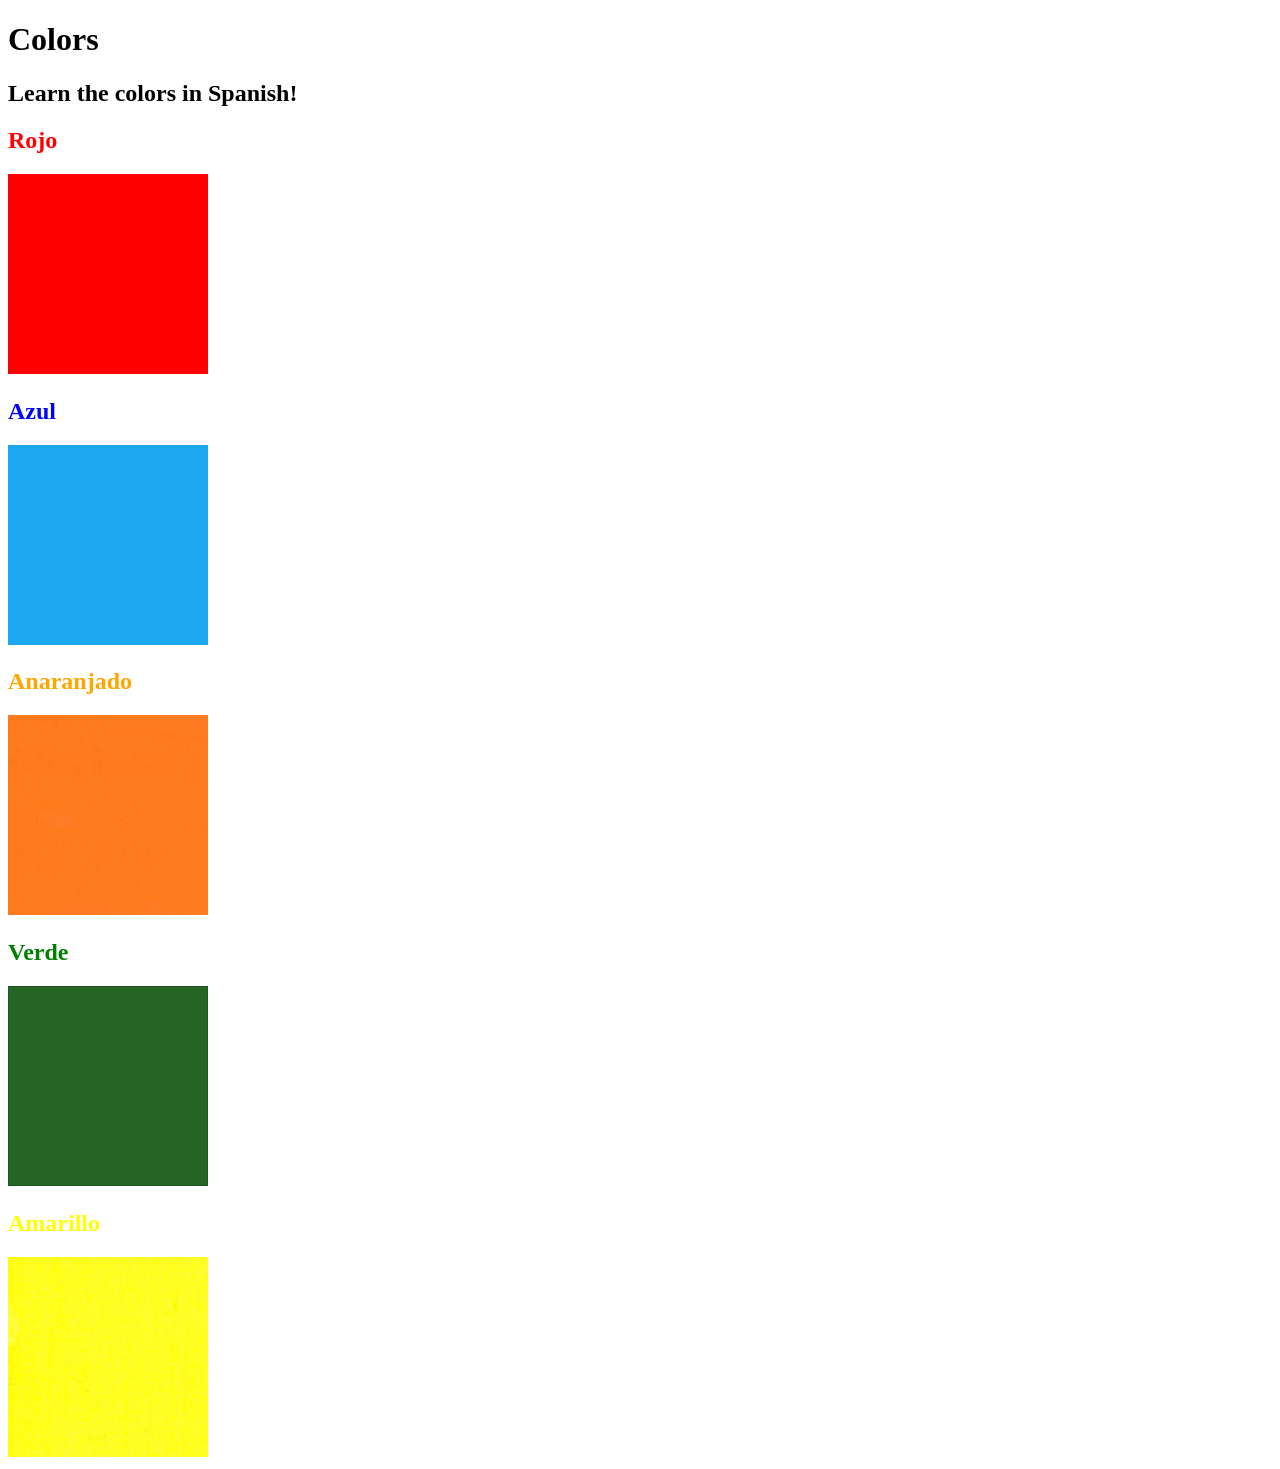
<file: 5.4+Color+Vocab+Project/index.html>
<!DOCTYPE html>
<html lang="en">
  <head>
    <meta charset="UTF-8" />
    <title>Spanish Vocabulary</title>
    <link rel="stylesheet" href="./style.css" />
  </head>

  <body>
    <h1>Colors</h1>
    <h2>Learn the colors in Spanish!</h2>
    <h2 class="color-title" id="red">Rojo</h2>
    <img src="./assets/images/red.png" alt="red" />

    <h2 class="color-title" id="blue">Azul</h2>
    <img src="./assets/images/blue.png" alt="blue" />

    <h2 class="color-title" id="orange">Anaranjado</h2>
    <img src="./assets/images/orange.png" alt="orange" />

    <h2 class="color-title" id="green">Verde</h2>
    <img src="./assets/images/green.png" alt="green" />

    <h2 class="color-title" id="yellow">Amarillo</h2>
    <img src="./assets/images/yellow.png" alt="yellow" />
  </body>
</html>

<!-- 
TODOs
IMPORTANT: You should not need to make ANY CHANGES to index.html
All code should be written in your CSS file.

1. Create a CSS file and incorporate it as an external stylesheet.
2. Use CSS to style each of the color titles to meaning. 
Hint: Use the id to help if you don't know the words in spanish.
3. Use CSS to change all the color titles to have "font-weight: normal;"
4. Use CSS (not HTML) to make all the images 200px heigh and 200px wide. 
Hint: 
https://developer.mozilla.org/en-US/docs/Web/CSS/height
https://developer.mozilla.org/en-US/docs/Web/CSS/width
-->
</file>
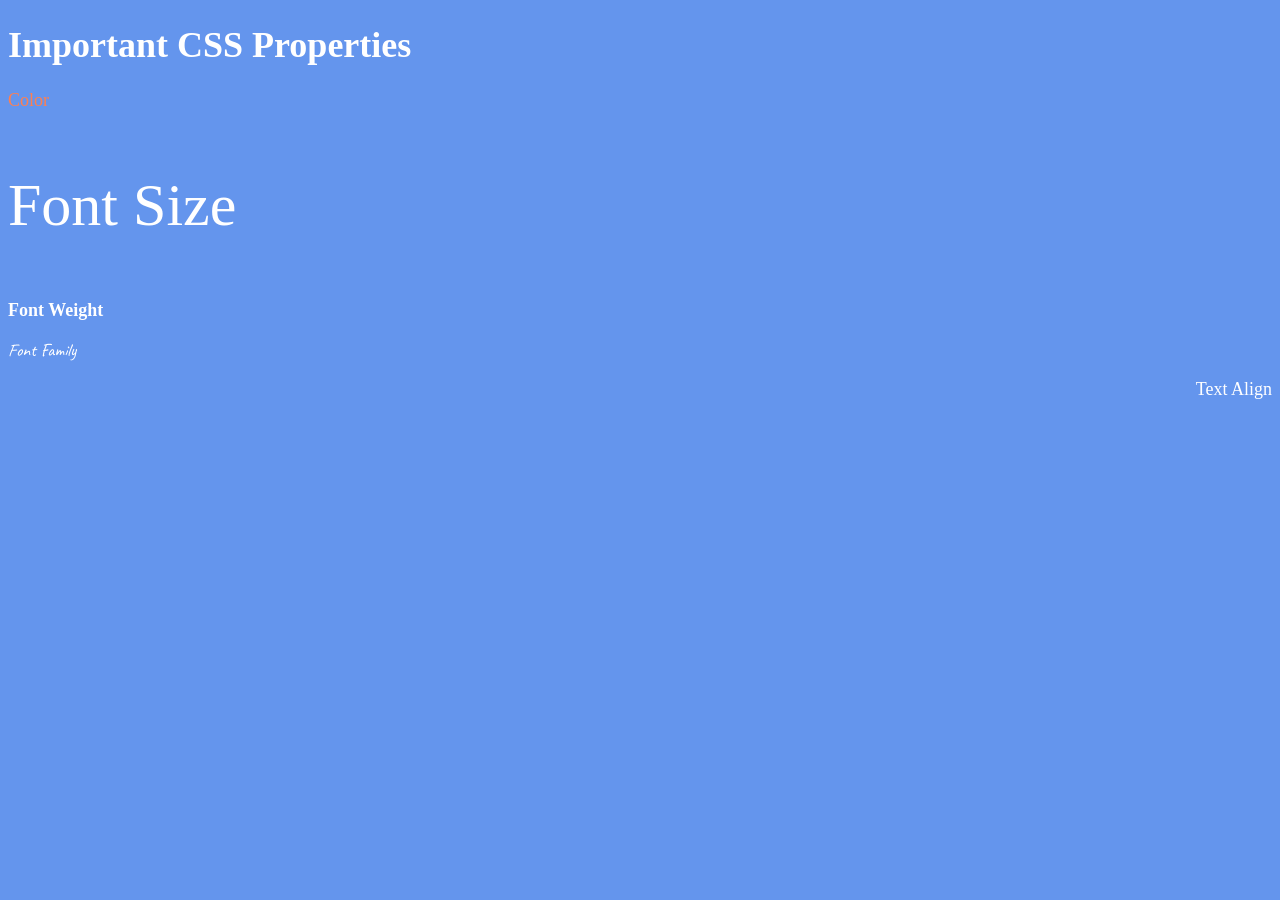
<file: 6.1+Font+Properties/index.html>
<!DOCTYPE html>
<html lang="en">

<head>
  <meta charset="UTF-8">
  <title>CSS Properties</title>
  <style>
    body {
      background-color: cornflowerblue;
      color: white;
      font-size: 18px;
    }

    /* Don't change the CSS above, add Your CSS below */
    #color{
      color:coral;
    }

    #size{
      font-size: 2rem;
    }

    #weight{
      font-weight: 900;
    }

    #family{
      font-family: "Caveat", cursive;
    }

    #align{
      text-align: right;
    }

    html{
      font-size: 30px;
    }


    


    
  </style>
  <link rel="preconnect" href="https://fonts.googleapis.com">
  <link rel="preconnect" href="https://fonts.gstatic.com" crossorigin>
  <link href="https://fonts.googleapis.com/css2?family=Caveat:wght@400..700&display=swap" rel="stylesheet">
  </head>

<body>
  <h1>Important CSS Properties</h1>
  <p id="color">Color</p>
  <p id="size">Font Size</p>
  <p id="weight">Font Weight</p>
  <p id="family">Font Family</p>
  <p id="align">Text Align</p>

  <!-- TODOs
  1. Change the color of <p>Color</p> to "coral" color.
  2. Change the font size of <p>Font Size</p> to 2X the size of the root font size.
  3. Change the font weight of <p>Font Weight</p> to 900.
  4. Change the font family of <p>Font Family</p> to the Google font Caveat with regular (400) font weight.
  Link: https://fonts.google.com/specimen/Caveat
  5. Change the <p>Text Align</p> to right align.
  6. Change the the root (html element) font size to 30px -->
</body>

</html>
</file>
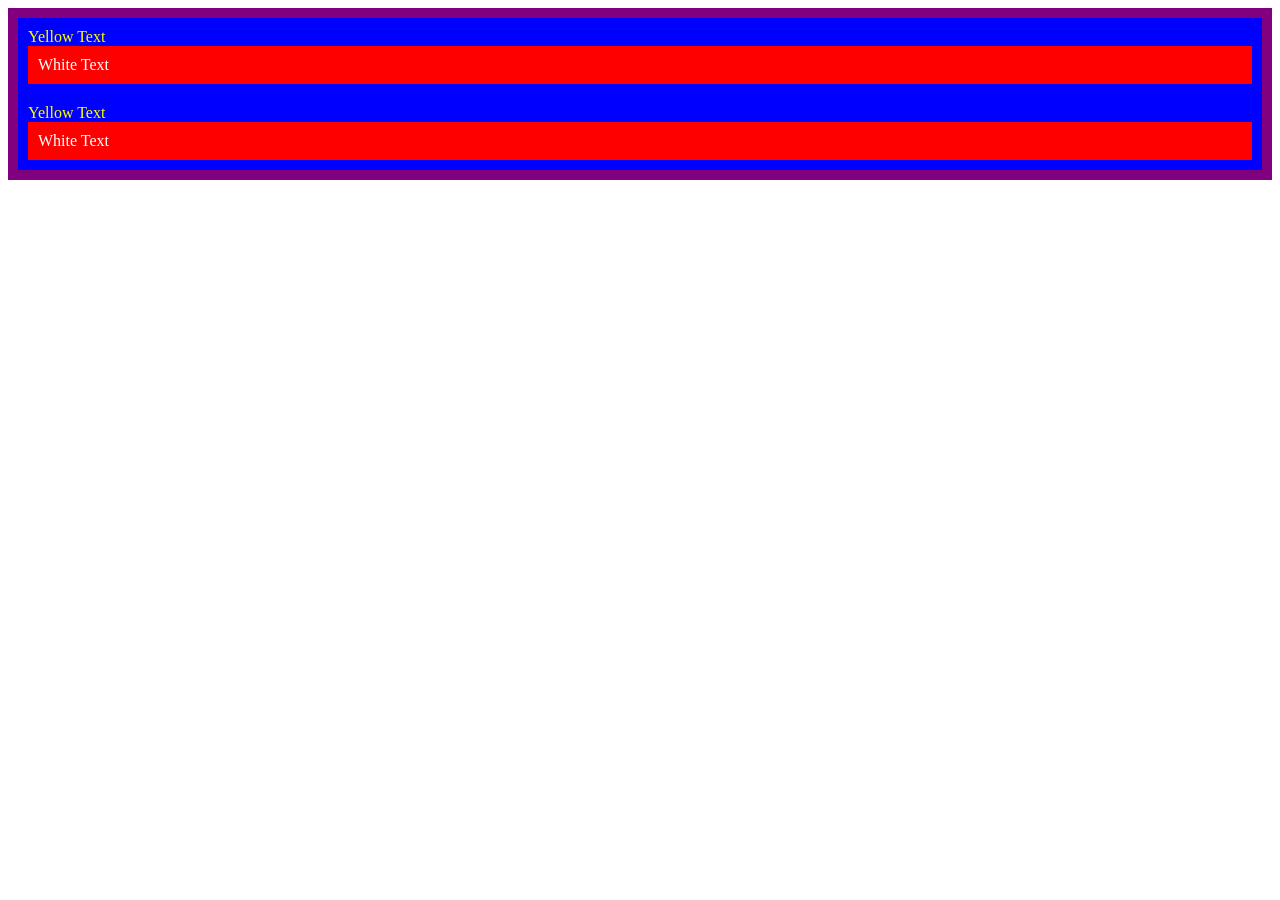
<file: 7.0+CSS+Cascade/index.html>
<!DOCTYPE html>
<html lang="en">

<head>
  <meta charset="UTF-8">
  <title>CSS Cascade</title>
  <link rel="stylesheet" href="./style.css">
</head>

<body>
  <div id="outer-box" class="box">
    <div class="box">
      <p>Yellow Text</p>
      <div class="box inner-box">
        <p class="white-text">White Text</p>
      </div>
    </div>
    <div class="box">
      <p>Yellow Text</p>
      <div class="box inner-box">
        <p class="white-text">White Text</p>
      </div>
    </div>
  </div>
</body>

</html>
</file>
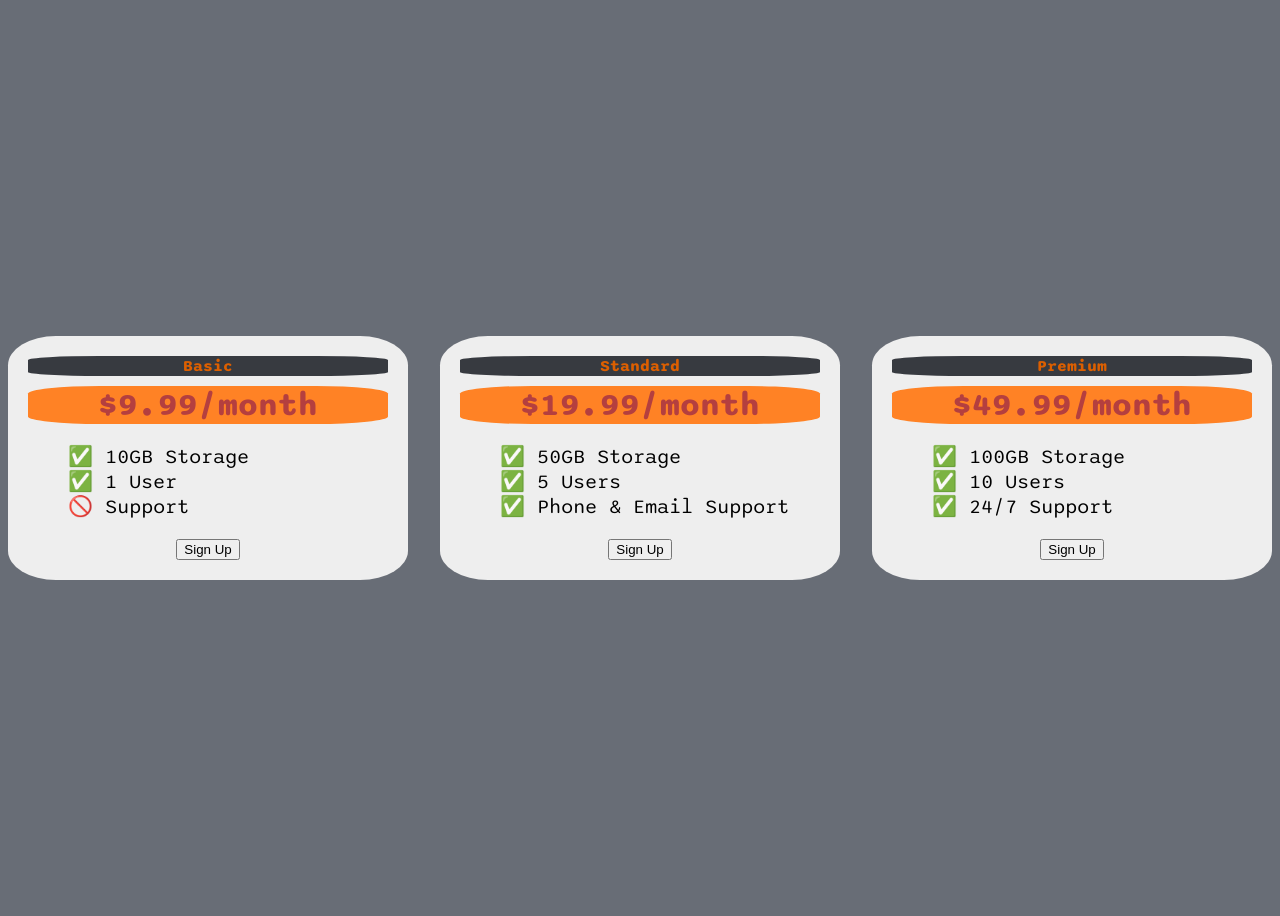
<file: 9.4+Flexbox+Pricing+Table+Project/index.html>
<!DOCTYPE html>
<html>
  <head>
    <title>Flexbox Pricing Table</title>
    <link rel="preconnect" href="https://fonts.googleapis.com" />
    <link rel="preconnect" href="https://fonts.gstatic.com" crossorigin />
    <link
      href="https://fonts.googleapis.com/css2?family=Sono:wght@400;700&display=swap"
      rel="stylesheet"
    />
    <style>
      body {
        font-family: "Sono", sans-serif;
        background-color: #686D76;
      }
      .pricing-container {
        display:flex;
        align-items: center;
        justify-content:center;
        height: 100vh;
        gap:2rem;
        
      }

      .pricing-plan {
        flex: 1;
        background-color: #EEEEEE;
        padding:20px;
        text-align: center;
        border-radius: 12%;
        max-width: 400px;
      }
      
      .plan-title{
        color: #DC5F00;
        background-color:#373A40;
        border-radius: 20%;
        font-weight: bold;
        margin-bottom: 10px;
      }

      .plan-price
      {
        background-color: #FF8225;
        border-radius: 20%;
        font-size:2rem;
        font-weight: bolder;
        color: #B43F3F;

      }

      .plan-features{
        font-size: 20px;
        list-style: none;
        display: flex;
        flex-direction: column;
        align-items: flex-start;
            
      }






      /* Hint: What can you do with a media query and flexbox? */
      @media (max-width: 1250px) {
        .pricing-container{
          flex-direction:column;

        }
      }
    </style>
  </head>

  <body>
    <div class="pricing-container">
      <div class="pricing-plan">
        <div class="plan-title">Basic</div>
        <div class="plan-price">$9.99/month</div>
        <ul class="plan-features">
          <li>✅ 10GB Storage</li>
          <li>✅ 1 User</li>
          <li>🚫 Support</li>
        </ul>
        <button class="plan-button">Sign Up</button>
      </div>
      <div class="pricing-plan">
        <div class="plan-title">Standard</div>
        <div class="plan-price">$19.99/month</div>
        <ul class="plan-features">
          <li>✅ 50GB Storage</li>
          <li>✅ 5 Users</li>
          <li>✅ Phone &amp; Email Support</li>
        </ul>
        <button class="plan-button">Sign Up</button>
      </div>
      <div class="pricing-plan">
        <div class="plan-title">Premium</div>
        <div class="plan-price">$49.99/month</div>
        <ul class="plan-features">
          <li>✅ 100GB Storage</li>
          <li>✅ 10 Users</li>
          <li>✅ 24/7 Support</li>
        </ul>
        <button class="plan-button">Sign Up</button>
      </div>
    </div>
  </body>
</html>
</file>
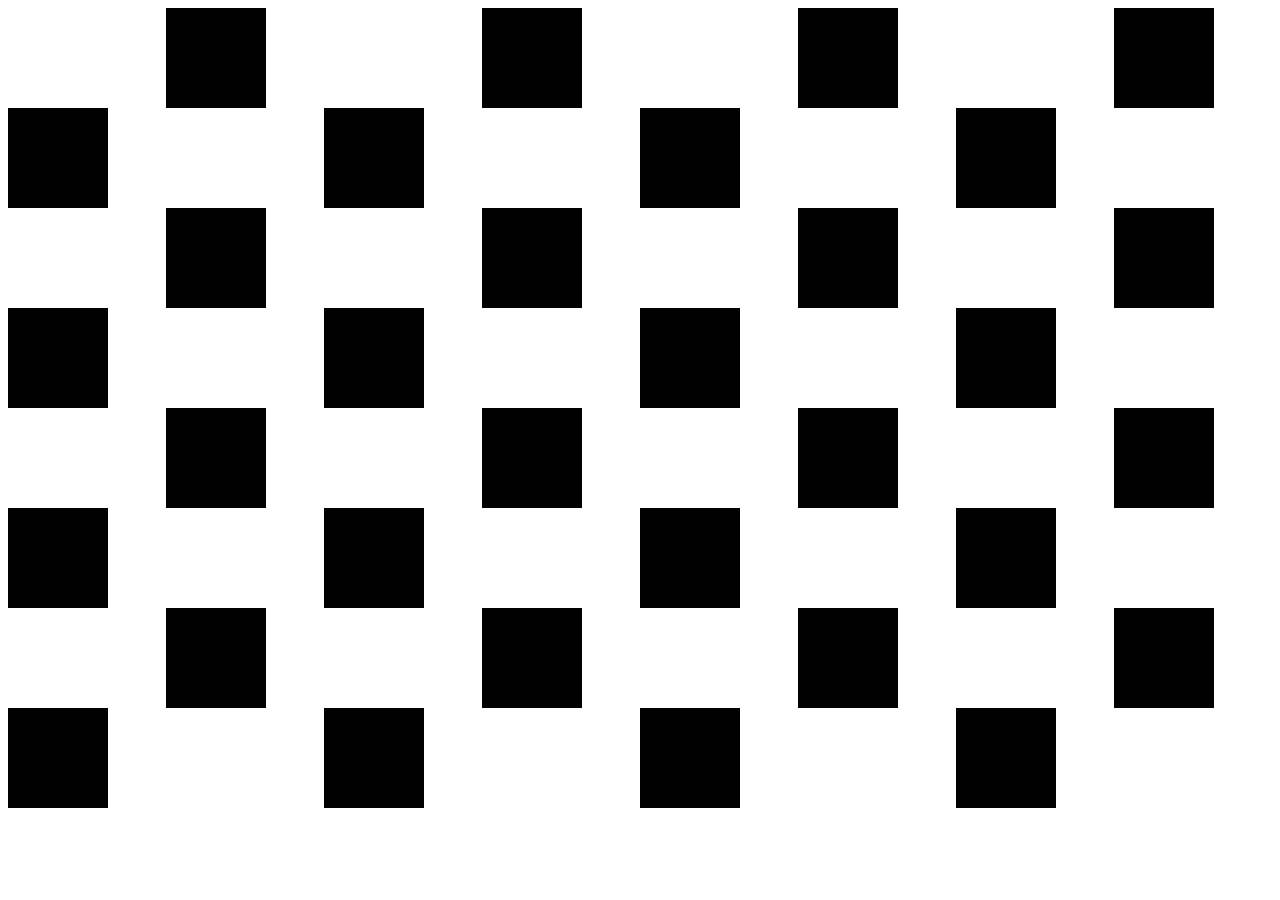
<file: 10.0+Display+Grid/10.0 Display Grid/index.html>
<!DOCTYPE html>
<html>

<head>
  <title>Chessboard</title>
  <link rel="stylesheet" href="./style.css">
</head>

<body>
  <div class="container">
    <div class="white"></div>
    <div class="black"></div>
    <div class="white"></div>
    <div class="black"></div>
    <div class="white"></div>
    <div class="black"></div>
    <div class="white"></div>
    <div class="black"></div>
    <div class="black"></div>
    <div class="white"></div>
    <div class="black"></div>
    <div class="white"></div>
    <div class="black"></div>
    <div class="white"></div>
    <div class="black"></div>
    <div class="white"></div>
    <div class="white"></div>
    <div class="black"></div>
    <div class="white"></div>
    <div class="black"></div>
    <div class="white"></div>
    <div class="black"></div>
    <div class="white"></div>
    <div class="black"></div>
    <div class="black"></div>
    <div class="white"></div>
    <div class="black"></div>
    <div class="white"></div>
    <div class="black"></div>
    <div class="white"></div>
    <div class="black"></div>
    <div class="white"></div>
    <div class="white"></div>
    <div class="black"></div>
    <div class="white"></div>
    <div class="black"></div>
    <div class="white"></div>
    <div class="black"></div>
    <div class="white"></div>
    <div class="black"></div>
    <div class="black"></div>
    <div class="white"></div>
    <div class="black"></div>
    <div class="white"></div>
    <div class="black"></div>
    <div class="white"></div>
    <div class="black"></div>
    <div class="white"></div>
    <div class="white"></div>
    <div class="black"></div>
    <div class="white"></div>
    <div class="black"></div>
    <div class="white"></div>
    <div class="black"></div>
    <div class="white"></div>
    <div class="black"></div>
    <div class="black"></div>
    <div class="white"></div>
    <div class="black"></div>
    <div class="white"></div>
    <div class="black"></div>
    <div class="white"></div>
    <div class="black"></div>
    <div class="white"></div>
  </div>
</body>

</html>
</file>
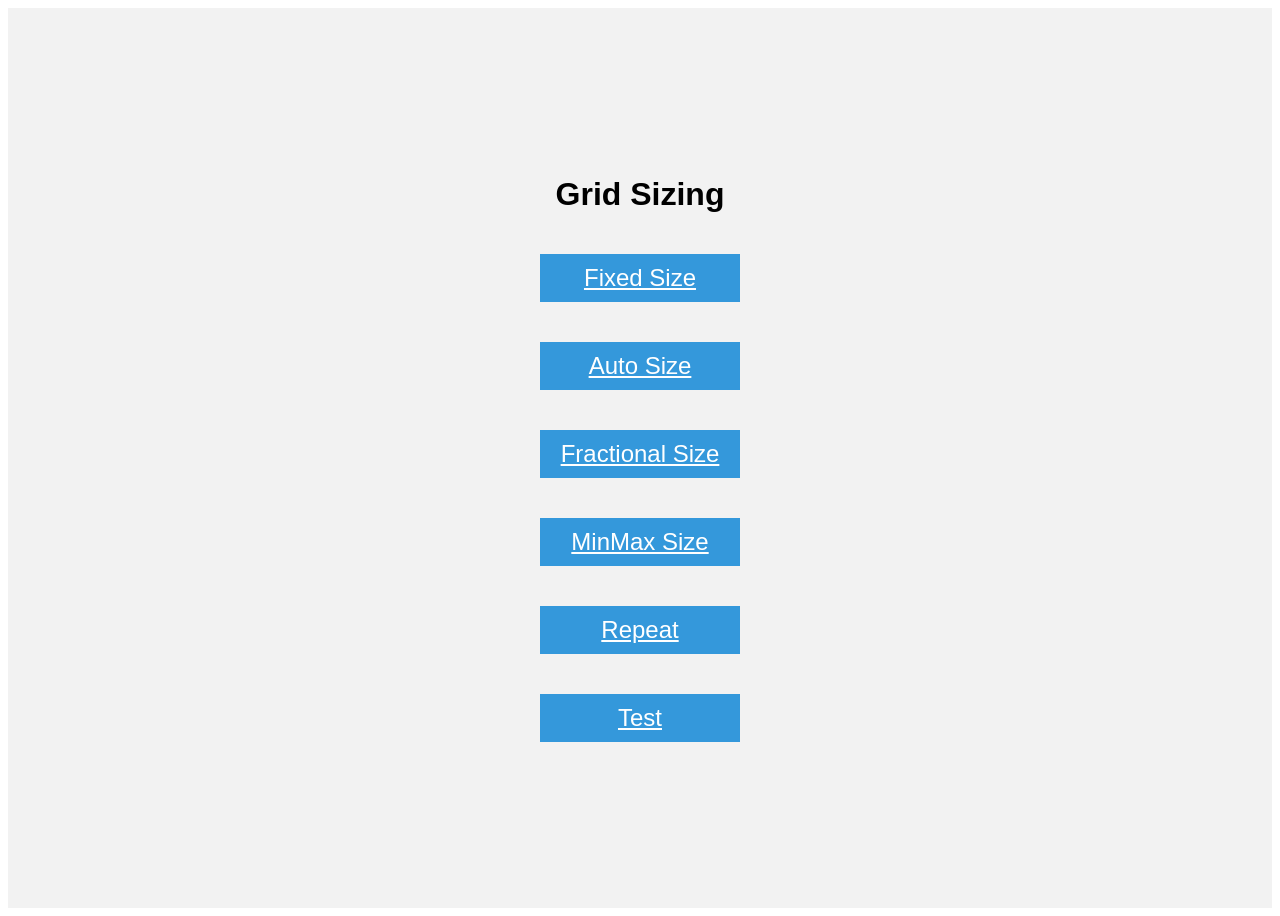
<file: 10.1+Grid+Sizing/10.1 Grid Sizing/index.html>
<!DOCTYPE html>
<html lang="en">

<head>
  <meta charset="UTF-8">
  <meta name="google" content="notranslate">
  <meta name="viewport" content="width=device-width, initial-scale=1.0">
  <title>Grid Fundamentals</title>
  <style>
    body {
      font-family: sans-serif;
    }

    .container {
      display: flex;
      justify-content: center;
      align-items: center;
      flex-direction: column;
      height: 100vh;
      background-color: #f2f2f2;
    }

    .item {
      width: 200px;
      margin: 20px;
      background-color: #3498db;
      color: #fff;
      text-align: center;
      line-height: 2;
      font-size: 24px;
    }
  </style>
</head>

<body>
  <div class="container">
    <h1>Grid Sizing</h1>
    <a class="item" href="./fixed-size.html">Fixed Size</a>
    <a class="item" href="./auto-size.html">Auto Size</a>
    <a class="item" href="./fractional-size.html">Fractional Size</a>
    <a class="item" href="./minmax-size.html">MinMax Size</a>
    <a class="item" href="./repeat.html">Repeat</a>
    <a class="item" href="./test.html">Test</a>


  </div>
</body>

</html>
</file>
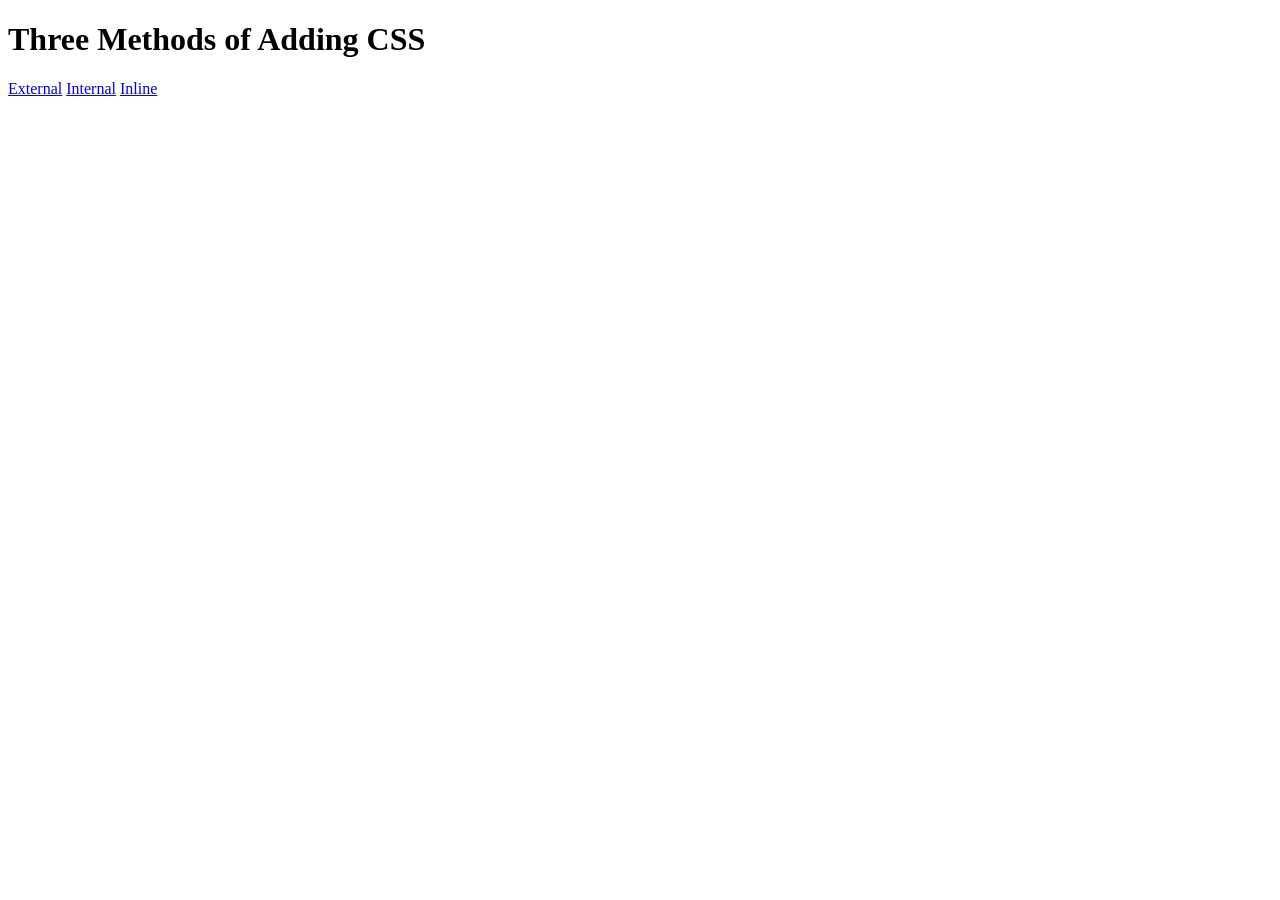
<file: 5.1+Adding+CSS/5.1. Adding CSS/index.html>
<!DOCTYPE html>
<html lang="en">

<head>
  <meta charset="UTF-8">
  <title>Adding CSS</title>
</head>

<body>
  <h1>Three Methods of Adding CSS</h1>
  <a href = "external.html">External</a>
  <a href = "internal.html">Internal</a>
  <a href = "inline.html">Inline</a>

  <!-- Create 3 Links to The 3 Webpages: inline, internal and external -->
</body>

</html>
</file>
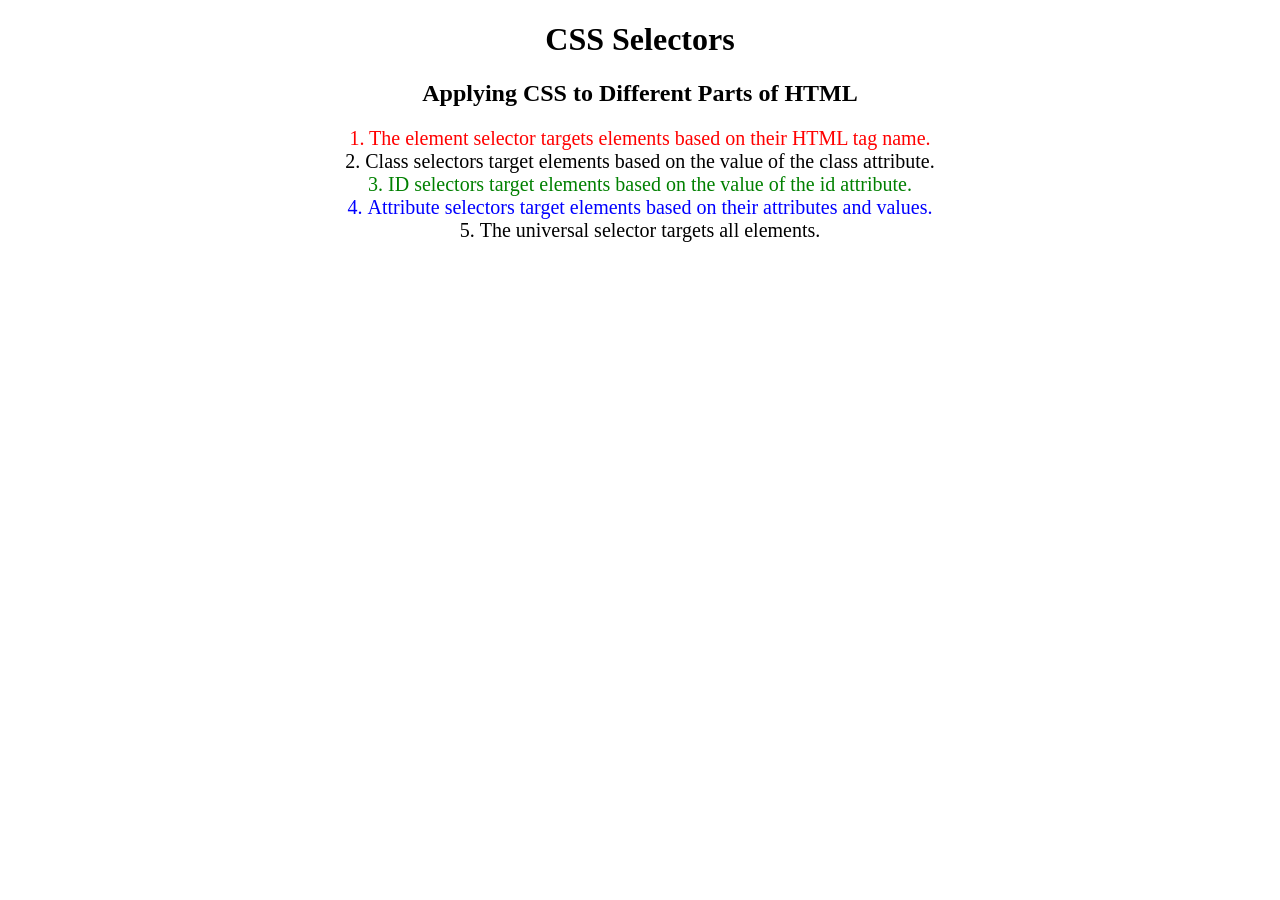
<file: 5.3+CSS+Selectors/5.3 CSS Selectors/index.html>
<!DOCTYPE html>
<html lang="en">

<head>
  <meta charset="UTF-8">
  <title>CSS Selectors</title>
  <link rel="stylesheet" href="./style.css" />
</head>

<body>
  <h1>CSS Selectors</h1>
  <h2>Applying CSS to Different Parts of HTML</h2>
  <!-- TODO 1: Set the CSS for all paragraph tags to "color: red" -->
  <p class="note">1. The element selector targets elements based on their HTML tag name.</p>

  <ol>
    <!-- TODO 2: Set the CSS for all elements with a class of "note" to "font-size: 20px" -->
    <li class="note" value="2">Class selectors target elements based on the value of the class attribute.</li>

    <!-- TODO 3: Set the CSS for the element with an id of "id-selector-demo" to "color: green" -->
    <li class="note" id="id-selector-demo" value="3">ID selectors target elements based on the value of the id
      attribute.</li>

    <!-- TODO 4: Set the CSS for the li elements that have the "value" attribute set to "4" to have "color: blue" -->
    <li class="note" value="4">Attribute selectors target elements based on their attributes and values.</li>

    <!-- TODO 5: Set all elements to have "text-align: center" -->
    <li class="note" value="5">The universal selector targets all elements.</li>
  </ol>
</body>

</html>
</file>
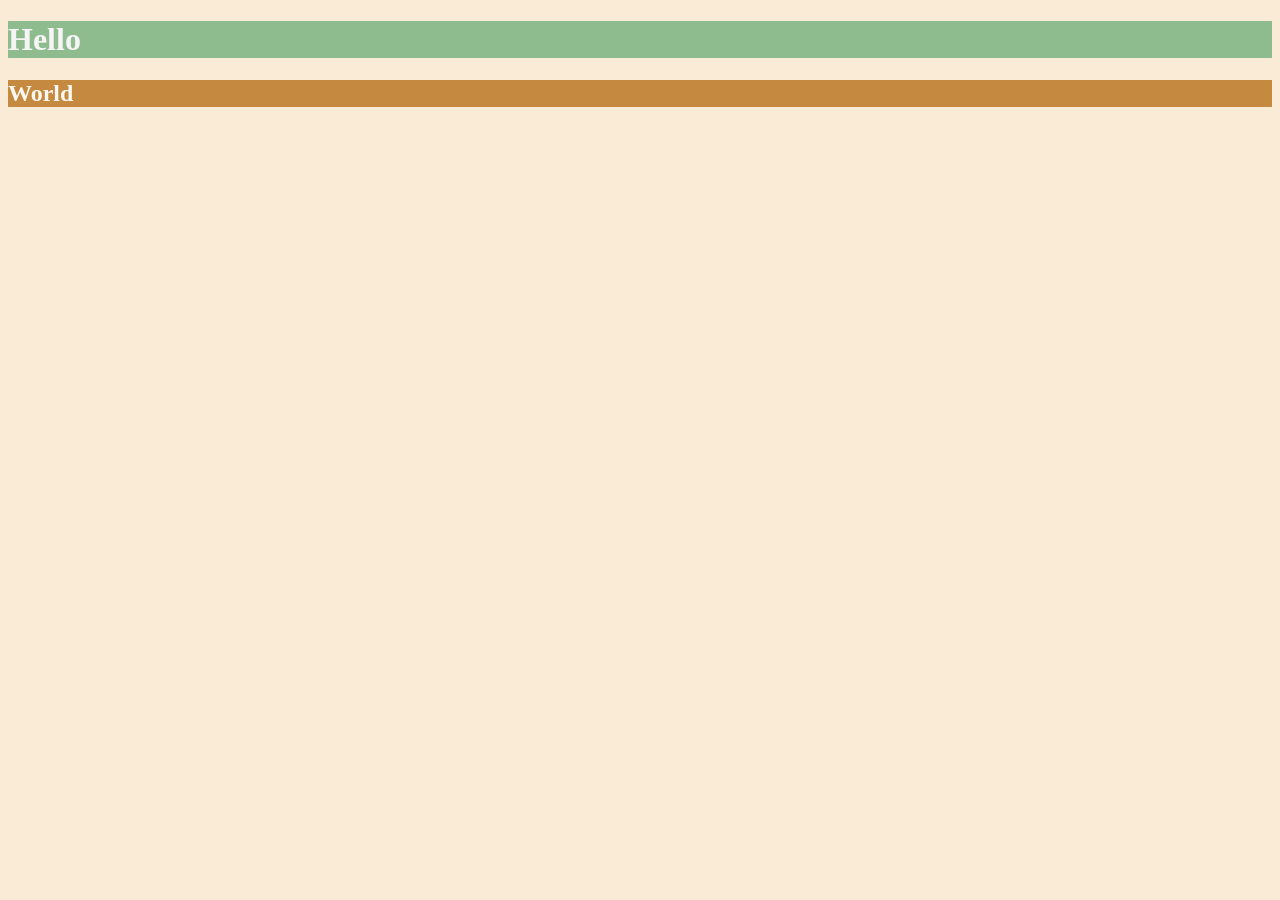
<file: 6.0+CSS+Colors/6.0 CSS Colors/index.html>
<!DOCTYPE html>
<html lang="en">

<head>
  <meta charset="UTF-8">
  <title>Colors</title>
  <link rel="stylesheet" href="./style.css" />
  
  
</head>

<body>
  <h1>Hello</h1>
  <h2>World</h2>
</body>

</html>
</file>
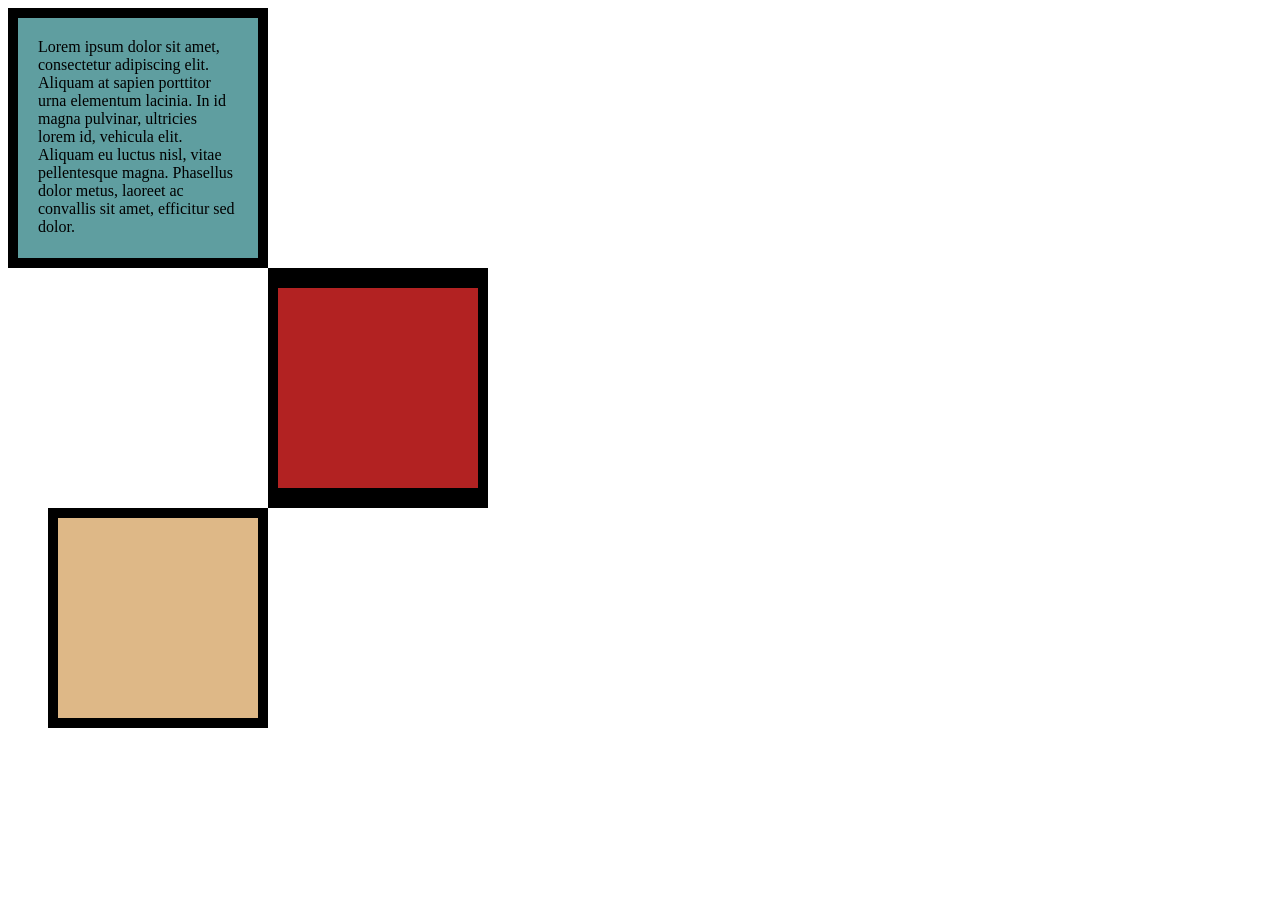
<file: 6.3+CSS+Box+Model/6.3 CSS Box Model/index.html>
<!DOCTYPE html>
<html lang="en">

<head>
  <meta charset="UTF-8">
  <title>CSS Box Model</title>
  <style>
    /* Write your CSS code here */
    div{
      height: 200px;
      width: 200px;
    }
    #first{
      background-color: cadetblue;
      padding: 20px;
      border: 10px solid black;

    }
    #second{
      background-color: firebrick;
      border: solid black;
      border-width: 20px 10px;
      margin-left: 260px;
      
    }
    #third{
      background-color: burlywood;
      border: 10px solid black;
      margin-left: 40px;
    }

    p{
      margin: 0px;
    }

  </style>
</head>

<body>
  <div id ="first">
    <p>Lorem ipsum dolor sit amet, consectetur adipiscing elit. Aliquam at sapien porttitor urna elementum lacinia. In
      id magna pulvinar, ultricies lorem id, vehicula elit. Aliquam eu luctus nisl, vitae pellentesque magna. Phasellus
      dolor metus, laoreet ac convallis sit amet, efficitur sed dolor.</p>
  </div>

  <div id = "second">

  </div>

  <div id = "third">

  </div>


  <!-- TODOs:
1. Create 3 Boxes using the div element.
2. Set their sizes to 200px heigh by 200px wide.
3. Set different background colors for each of the boxes (I used cadetblue, gold and indianred).
4. Add a paragraph <p> element into the first div and add the following words:
    Lorem ipsum dolor sit amet, consectetur adipiscing elit. Aliquam at sapien porttitor urna elementum lacinia. In
    id magna pulvinar, ultricies lorem id, vehicula elit. Aliquam eu luctus nisl, vitae pellentesque magna. Phasellus
    dolor metus, laoreet ac convallis sit amet, efficitur sed dolor.
5. Set the 1st div to have 20px padding all around with a black 10px border.
6. Fix the style of the <p> element to remove all margins.
Hint: Use the CSS inspector in Chrome.
7. Set the 2nd div to have a 20px border on top and bottom and 10px border left and right. (See goal image)
8. Set the 3rd div to have a 10px border 
9. Set the margins for the divs so that each box corner touches the other. (See the goal image)
-->

</body>

</html>
</file>
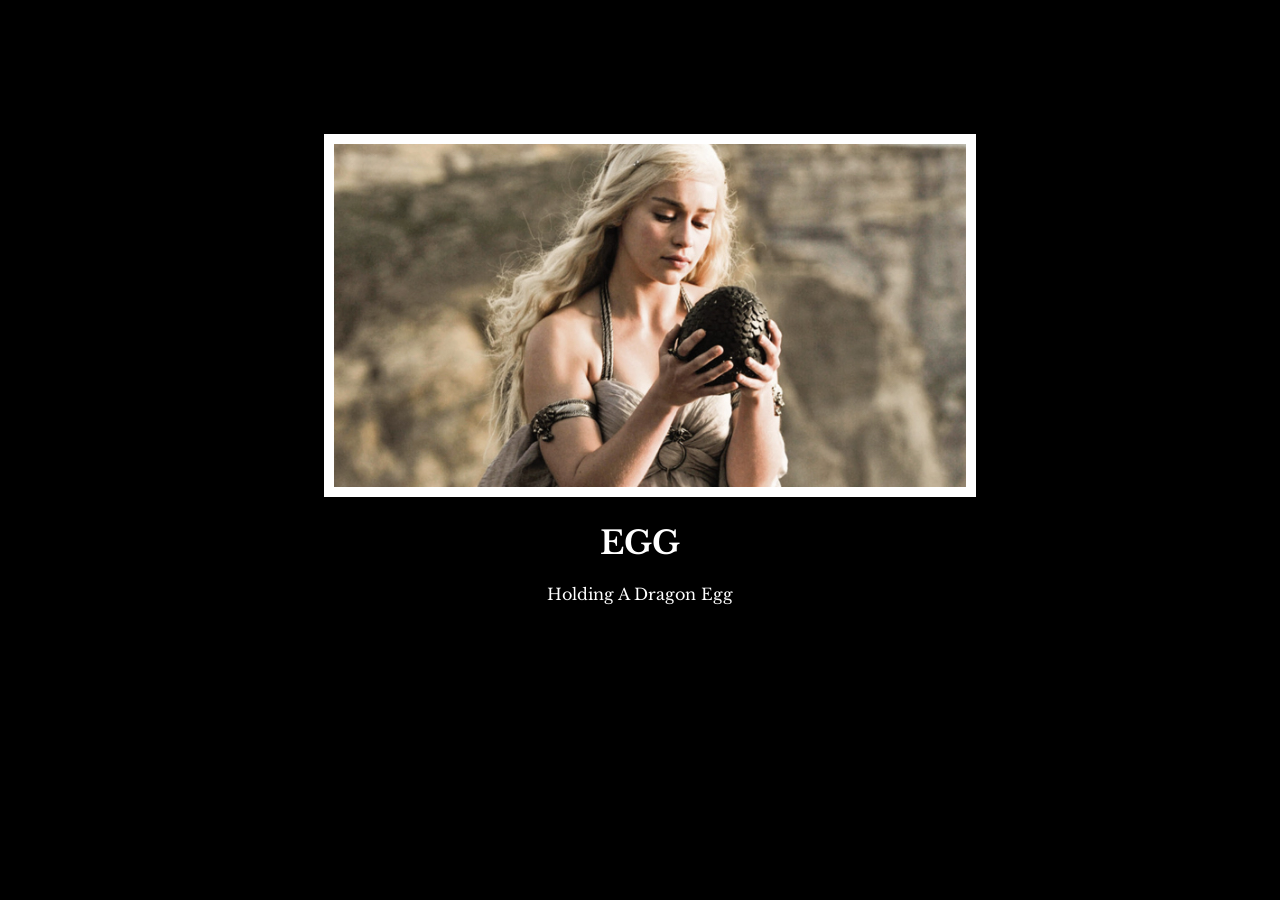
<file: 6.4+Motivation+Meme+Project/6.4 Motivation Meme Project/index.html>
<!-- 
  TODO: Create a motivational post website.
Style it how ever you like. 
Look at the goal image for inspiration.
But it must have the following features:
1. The main h1 text should be using the Regular Libre Baskerville Font from Google Fonts:
  https://fonts.google.com/specimen/Libre+Baskerville
2. The text should be white and background black.
3. Add your own image into the images folder inside assets. It should have a 5px white border.
4. The text should be center aligned.
5. Create a div to contain the h1, p and img elements. Adjust the margins so that the image and text are centered on the page. 
  Hint: You horizontally center a div by giving it a width of 50% and a margin-left of 25%.
  Hint: Set the image to have a width of 100% so it fills the div. 
6. Read about the text-transform property on MDN docs to make the h1 uppercase with CSS.
  https://developer.mozilla.org/en-US/docs/Web/CSS/text-transform 
-->

<!DOCTYPE html>
<html lang="en">
<head>
  <meta charset="UTF-8">
  <meta name="viewport" content="width=device-width, initial-scale=1.0">
  <title>Document</title>
  <link rel="stylesheet" href="./style.css" />
  <link rel="preconnect" href="https://fonts.googleapis.com">
  <link rel="preconnect" href="https://fonts.gstatic.com" crossorigin>
  <link href="https://fonts.googleapis.com/css2?family=Libre+Baskerville:ital,wght@0,400;0,700;1,400&display=swap" rel="stylesheet">
</head>

<body>
  
  <div>
    <img src ="assets/images/daenerys.jpeg">
    <h1>Egg</h1>
    <p>Holding a dragon egg</p>
    
  </div>




</body>
</html>
</file>
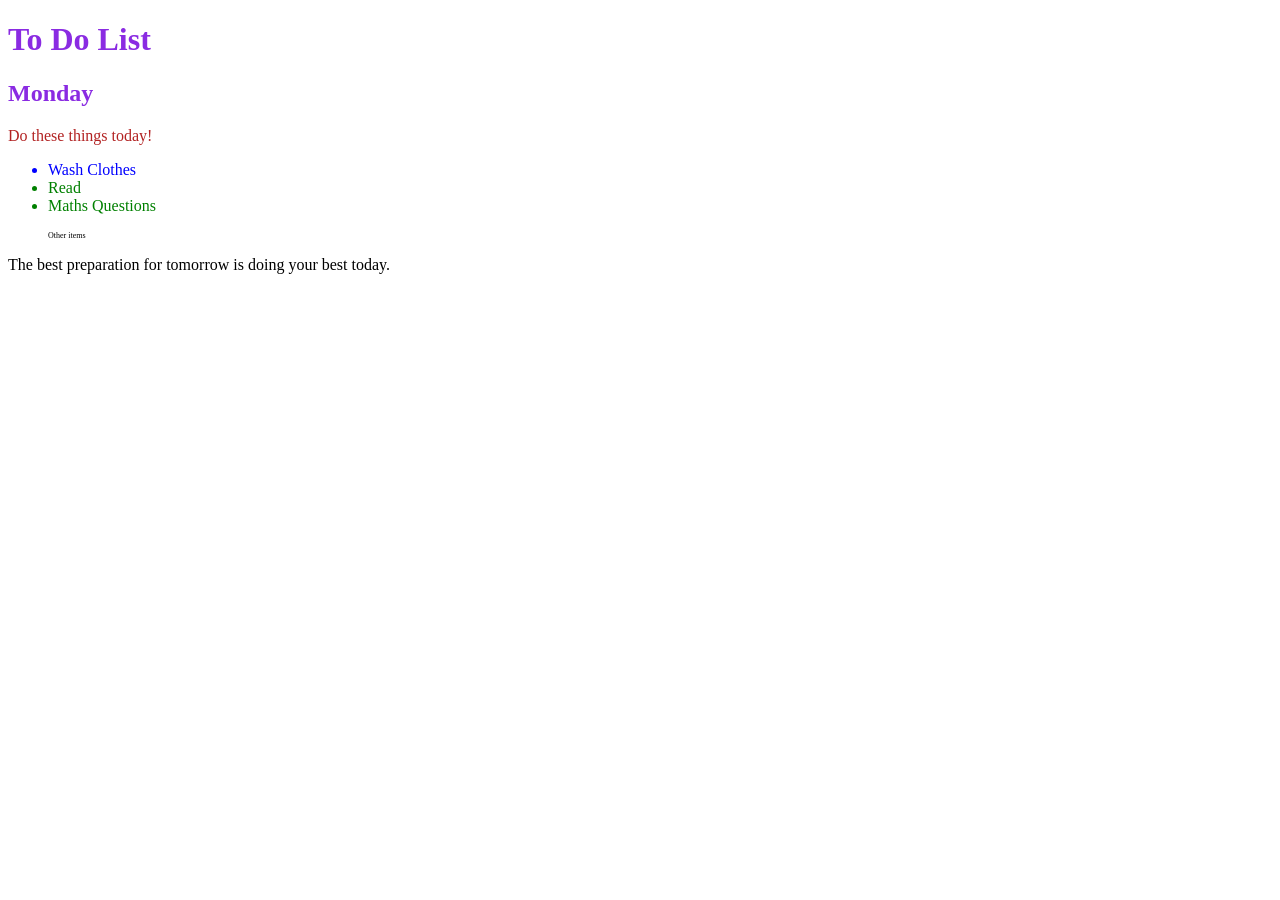
<file: 7.1+Combining+Selectors/7.1 Combining Selectors/index.html>
<!DOCTYPE html>
<html lang="en">

<head>
  <meta charset="UTF-8">
  <title>Combining CSS Selectors</title>
  <link rel="stylesheet" href="./style.css">
</head>

<!-- Don't change any of the HTML code! -->

<body>
  <h1>To Do List</h1>
  <h2>Monday</h2>
  <div class="box">
    <p class="done">Do these things today!</p>
    <ul class="list">
      <li>Wash Clothes</li>
      <li class="done">Read</li>
      <li class="done">Maths Questions</li>
    </ul>
  </div>

  <ul>
    <p class="done">Other items</p>
  </ul>
  <p>The best preparation for tomorrow is doing your best today.</p>

</body>

</html>
</file>
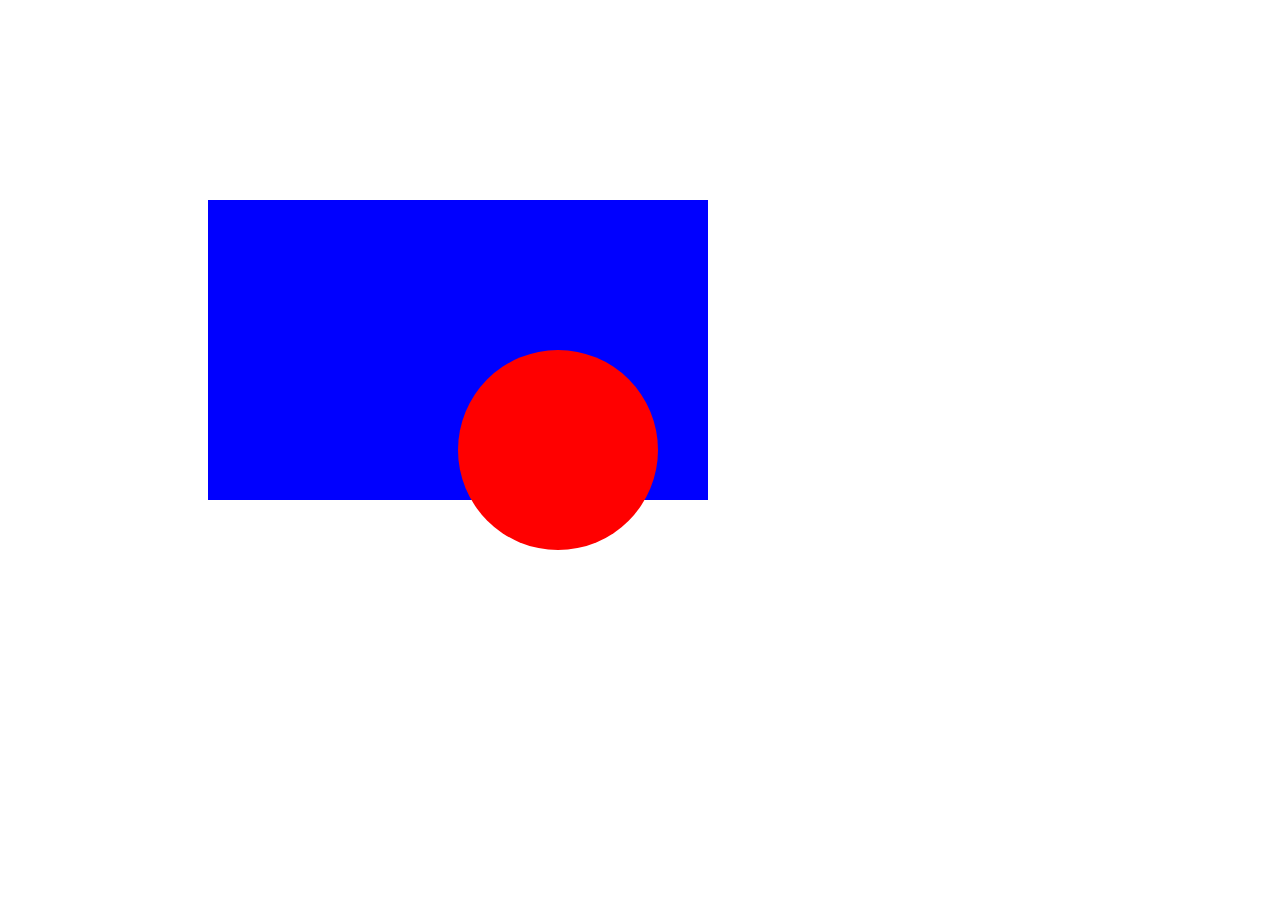
<file: 7.2+CSS+Positioning/7.2 CSS Positioning/index.html>
<!DOCTYPE html>
<html>

<head>
  <title>CSS Positioning Exercise</title>
  <link rel="stylesheet" href="./style.css">
</head>

<body>
  <div class="blue-box">
    <div class="red-circle">
    </div>
  </div>

</body>

</html>
</file>
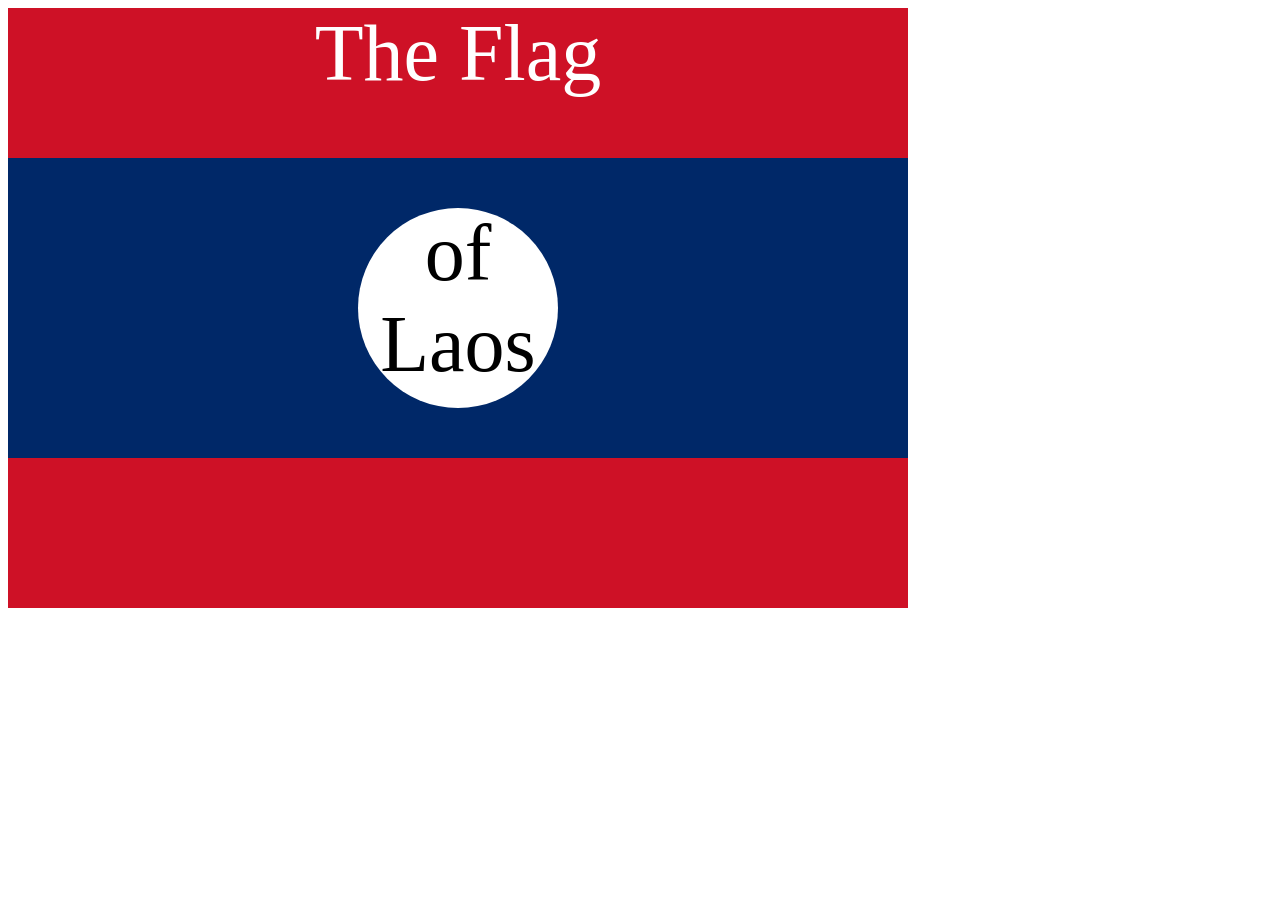
<file: 7.3+Flag+Project/7.3 CSS Flag Project/index.html>
<!DOCTYPE html>
<html lang="en">

<head>
  <meta charset="UTF-8">
  <title>CSS Flag Project</title>
  <link rel="stylesheet" href="./style.css">
</head>

<!-- 
  IMPORTANT! Do not change any HTML
Don't add any classes/ids/elements 
Use what you know about combining selectors 
and CSS specificity instead.
Hint 1: The flag is 900px by 600px and the circle is 200px by 200px.
Hint 2: You can use CSS inspection to get the colors from
https://appbrewery.github.io/flag-of-laos/
-->

<body>
  <div class="flag">
    <p>The Flag</p>
    <div>
      <div>
        <p>of Laos</p>
      </div>
    </div>
  </div>
</body>

</html>
</file>
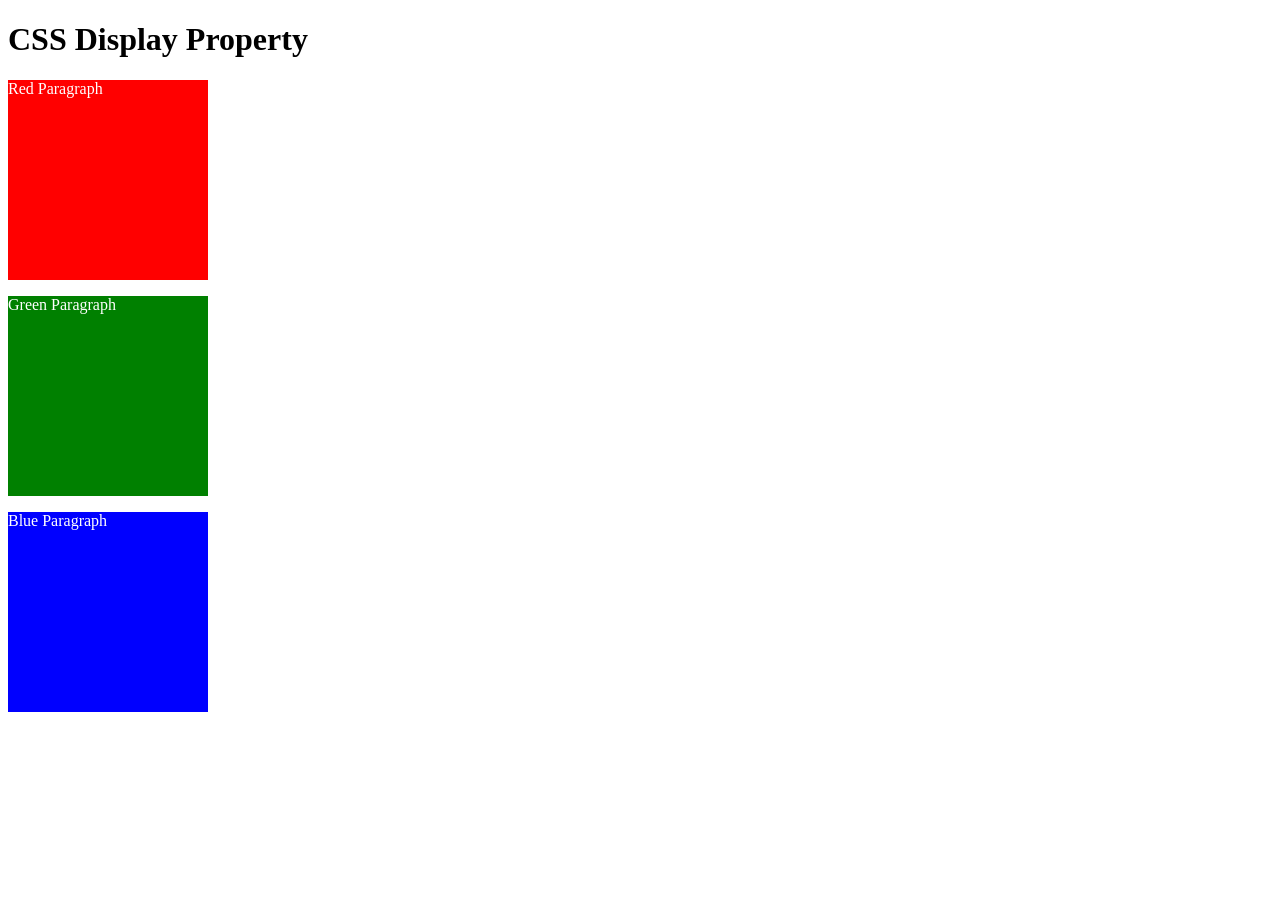
<file: 8.0+CSS+Display/8.0 CSS Display/index.html>
<!DOCTYPE html>
<html>

<!-- 
  TODO
1. By changing only the display property of the CSS make all 3 squares line up horizontally like in goal1 image. 
ANSWER--  Change the display to inline-block so they're in a line but are block
2. Change only the display property to make all 3 squares line up vertically like in goal2 image. 
ANSWER-- Change the display to block so they become the blocks but since it is not inline they will have to be placed on a new line.
-->


<head>
  <title>CSS Display Property Example</title>
  <style>
    p {
      color: white;
    }

    .red {
      display: block;
      width: 200px;
      height: 200px;
      background-color: red;
    }

    .green {
      display: block;
      width: 200px;
      height: 200px;
      background-color: green;
    }

    .blue {
      display: block;
      width: 200px;
      height: 200px;
      background-color: blue;
    }
  </style>
</head>


<body>
  <h1>CSS Display Property</h1>
  <p class="red">Red Paragraph </p>
  <p class="green">Green Paragraph</p>
  <p class="blue">Blue Paragraph</p>
</body>

</html>
</file>
<file: 5.4+Color+Vocab+Project/style.css>
img{
    height : 200px;
    width: 200px;
}

.class-title{
    font-weight: normal;
}

#red{
    color:red
}
#blue{
    color:blue
}
#orange {
    color:orange
}
#green{
    color:green
}
#yellow{
    color:yellow
}
</file>
<file: 7.0+CSS+Cascade/style.css>
/* Don't change the existing CSS. */


#outer-box{
  background-color: purple;
  
}

.box {
  background-color: blue;
  padding: 10px;
}

.inner-box{
  background-color: red;
}

.white-text{
  color: white;
}

p {
  color: yellow;
  margin: 0;
  padding: 0;
}
</file>
<file: 10.0+Display+Grid/10.0 Display Grid/style.css>
.container{
    display: grid;
    grid-template-columns: 1fr 1fr 1fr 1fr 1fr 1fr 1fr 1fr;
    grid-template-rows: 1fr 1fr 1fr 1fr 1fr 1fr 1fr 1fr;

}

.white{
    height: 100px;
    width: 100px;
    background-color: white;
}

.black{
    height: 100px;
    width: 100px;
    background-color: black;
}
</file>
<file: 5.3+CSS+Selectors/5.3 CSS Selectors/style.css>
ol {
  margin-left: -40px;
  margin-top: -20px;
  list-style-position: inside;
}


p{
  color:red
}

.note{
  font-size : 20px 
}

#id-selector-demo{
  color:green
}

li[value = "4"]{
  color : blue
}

*{
  text-align: center
}


/* Write your CSS below, don't change the rules above. */
</file>
<file: 6.0+CSS+Colors/6.0 CSS Colors/style.css>
*{
    background-color: antiquewhite;
}


h1{
    color:whitesmoke;
    background-color: darkseagreen;
}


h2{
    color:#FAF8F1;
    background-color: #C58940;
}
</file>
<file: 6.4+Motivation+Meme+Project/6.4 Motivation Meme Project/style.css>
div{
    width: 50%;
    margin-left: 25%;

    
}

img{
    margin-top: 20%;
    width:100%;
    border: 10px solid white;
    
}


body{
    background-color: black;
}

h1{
    font-family: "Libre Baskerville", serif;
    color: white;
    text-align: center;
    text-transform: uppercase;
    
}

p{
    font-family: "Libre Baskerville", serif;
    color: white;
    text-align: center;
    text-transform: capitalize;

}
</file>
<file: 7.1+Combining+Selectors/7.1 Combining Selectors/style.css>
/* Write your code here: */


h1, h2{
    color:blueviolet;
}

.box > p {
    color:firebrick;
}

.box li {
    color: blue;
}


li.done{
    color:green;
}

ul p.done{
    font-size: .5rem;
}
</file>
<file: 7.2+CSS+Positioning/7.2 CSS Positioning/style.css>
.red-circle{
    background-color: red;
    width: 200px;
    height: 200px;
    border-radius: 50%;
    position: absolute;
    margin-left: 250px;
    margin-top: 150px;

}

.blue-box{
    background-color: blue;
    width: 500px;
    height: 300px;
    position: relative;
    margin-left: 200px;
    margin-top:200px;
    z-index:-1;
}
</file>
<file: 7.3+Flag+Project/7.3 CSS Flag Project/style.css>
.flag{
    background-color: rgb(206, 17, 38);
    width:900px;
    height:600px;
    position: relative;
    z-index: -2;

}

.flag > div{
    background-color:#002868;
    width: 100%;
    height:300px;
    position: absolute;
    top:150px;
}


.flag > div > div{
    background-color: white;
    position: absolute;
    border-radius: 50%;
    width:200px;
    height: 200px;
    top:50px;
    left:350px
    
}

.flag > div div p{
    color:black;
   
}



p{
    color:white;
    text-align: center;
    font-size: 5rem;
    padding:0%;
    margin:0%;

}
</file>
